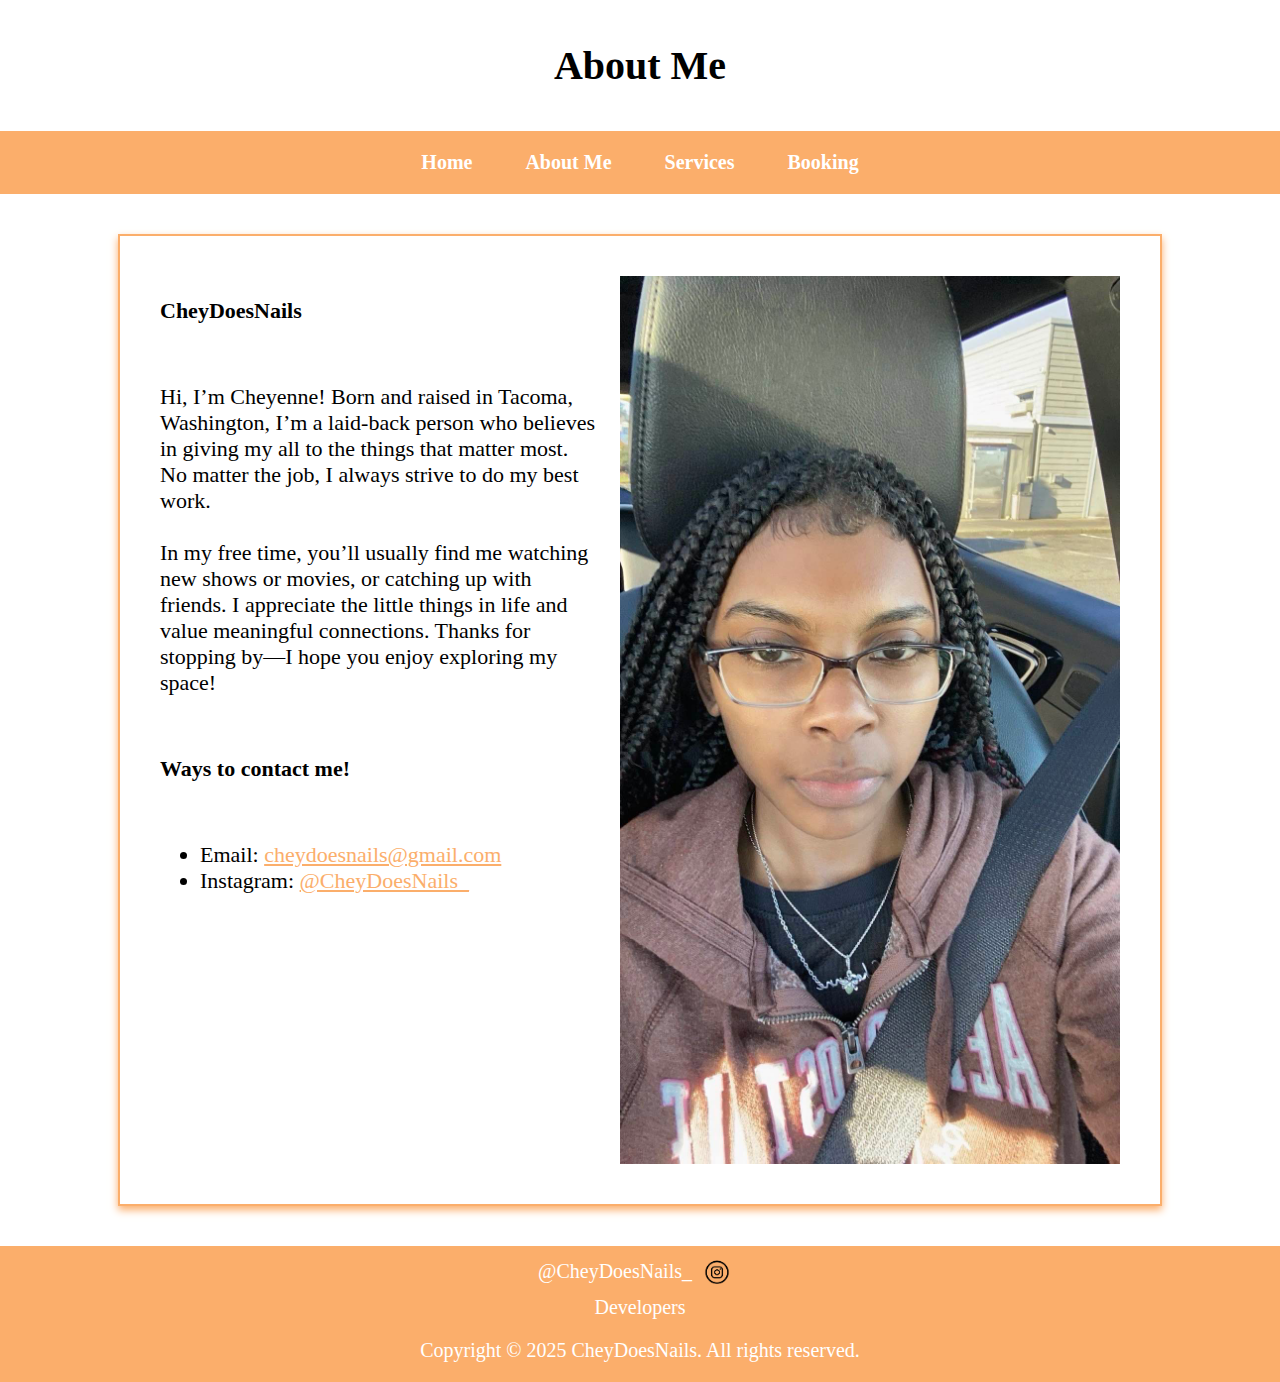
<file: AboutMe.html>
<!DOCTYPE html>
<html lang="en">
<head>
    <meta charset="UTF-8">
    <meta name="viewport" content="width=device-width, initial-scale=1.0">
    <title>About Me</title>
    <link rel="stylesheet" type="text/css" href="CheyDoesNailsStyling.css">
</head>

<body>
    <!-- Header tab with title  -->
    <header>
        <h1>About Me</h1>
    </header>

    <!-- Navigation tab with portfolio, about me, services, and bookings-->
    <nav>
        <a href="index.html">Home</a>
        <a href="AboutMe.html">About Me</a>
        <!-- <a href="Portfolio.html">Portfolio</a> -->
        <a href="Services.html">Services</a>
        <a href="Booking.html">Booking</a>
    </nav>

    <section id="aboutMe" class="aboutMe">
    <div class="aboutMeContent">
        <div class="aboutMeText">
            <p><strong>CheyDoesNails</strong></p>
            <p> 
                Hi, I’m Cheyenne! Born and raised in Tacoma, Washington, I’m a laid-back person who believes in giving my all to the things that matter most. No matter the job, I always strive to do my best work.
                <br><br>
                In my free time, you’ll usually find me watching new shows or movies, or catching up with friends. I appreciate the little things in life and value meaningful connections. Thanks for stopping by—I hope you enjoy exploring my space!   
            </p>  
            <div class="contacts">

                <p><strong>Ways to contact me!</strong></p>
                <ul>
                    <li>Email: <a href="mailto:cheydoesnails@gmail.com ?subject=Inquiry&body=Hello, I would like to inquire about your services.">cheydoesnails@gmail.com</a></li>
                    <li>Instagram: <a href="https://www.instagram.com/cheydoesnails_/"/>@CheyDoesNails_</a></li>
                </ul>
            </div>
        </div>
        <img src="Aboutme.jpg" alt="Cheyennes picture" width="500" height="800">
    </div>
    </section>



    <footer>
        <!-- Instagram Link -->
        <a href="https://www.instagram.com/cheydoesnails_/" class="igLogo">@CheyDoesNails_<img src="IGLogo.png" alt="IG Logo"/></a>
        <a href="Developers.html">Developers</a>
        <p>Copyright &copy; 2025 CheyDoesNails. All rights reserved.</p>
    </footer>
</body>
</html>
</file>
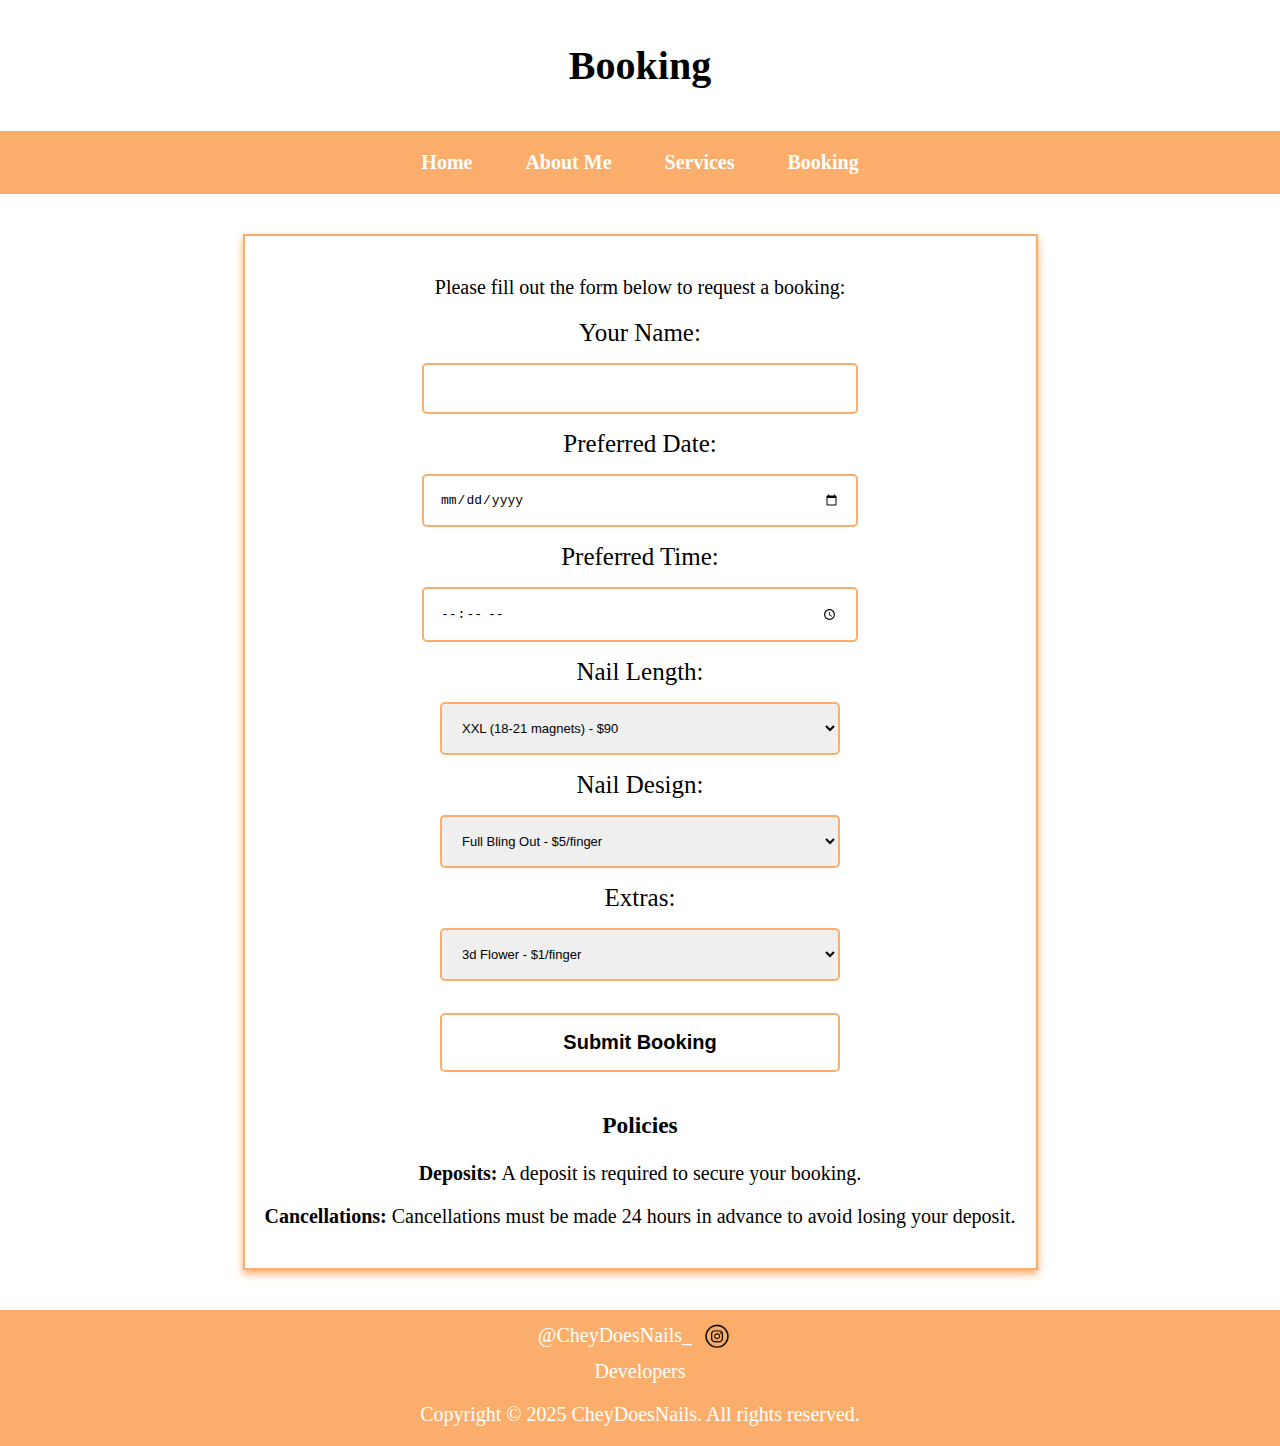
<file: Booking.html>
<!DOCTYPE html>
<html lang="en">
<head>
    <meta charset="UTF-8">
    <meta name="viewport" content="width=device-width, initial-scale=1.0">
    <title>Booking</title>
    <link rel="stylesheet" type="text/css" href="CheyDoesNailsStyling.css">
</head>

<body>
    <!-- Header tab with title  -->
    <header>
        <h1>Booking</h1>
    </header>

    <!-- Navigation tab with portfolio, about me, services, and bookings-->
    <nav>
        <a href="index.html">Home</a>
        <a href="AboutMe.html">About Me</a>
        <!-- <a href="Portfolio.html">Portfolio</a> -->
        <a href="Services.html">Services</a>
        <a href="Booking.html">Booking</a>
    </nav>

    <section id="booking" class="booking">
    <p>Please fill out the form below to request a booking:</p>
    <form>
        <label for="name">Your Name:</label>
        <input type="text" id="name" name="name" required>

        <label for="date">Preferred Date:</label>
        <input type="date" id="date" name="date" required>

        <label for="time">Preferred Time:</label>
        <input type="time" id="time" name="time" required>

        <label for="type">Nail Length:</label>
        <select id="type" name="type" required>
            <option value="XXL">XXL (18-21 magnets) - $90</option>
            <option value="XL">XL (14-17 magnets) - $80</option>
            <option value="L">L (10-13 magnets) - $70</option>
            <option value="ML">ML (6-9 magnets) - $60</option>
            <option value="M">M (3-5 magnets) - $55</option>
            <option value="S">S (1-2 magnets) - $45</option>
        </select>

        <label for="type">Nail Design:</label>
        <select id="type" name="type" required>
            <option value="FullBlingOut">Full Bling Out - $5/finger</option>
            <option value="FrenchTipBlingOut">French Tip Bling Out - $2/finger</option>
            <option value="ComplexDesigns">Complex Designs - $ DM</option>
        </select>

        <label for="type">Extras:</label>
        <select id="type" name="type" required>
            <option value="3dFlower">3d Flower - $1/finger</option>
            <option value="Charm">Charm - $2 each</option>
            <option value="Rhinestones">Rhinestones - $1/finger</option>
            <option value="Fill">Fill - $40</option>
            <option value="Soak">Soak - $15</option>
        </select>

        <button type="submit">Submit Booking</button>
    </form>

    <h3>Policies</h3>
    <p><strong>Deposits:</strong> A deposit is required to secure your booking.</p>
    <p><strong>Cancellations:</strong> Cancellations must be made 24 hours in advance to avoid losing your deposit.</p>
    </section>

    <footer>
        <!-- Instagram Link -->
        <a href="https://www.instagram.com/cheydoesnails_/" class="igLogo">@CheyDoesNails_<img src="IGLogo.png" alt="IG Logo"/></a>
        <a href="Developers.html">Developers</a>
        <p>Copyright &copy; 2025 CheyDoesNails. All rights reserved.</p>
    </footer>
</body>
</html>
</file>
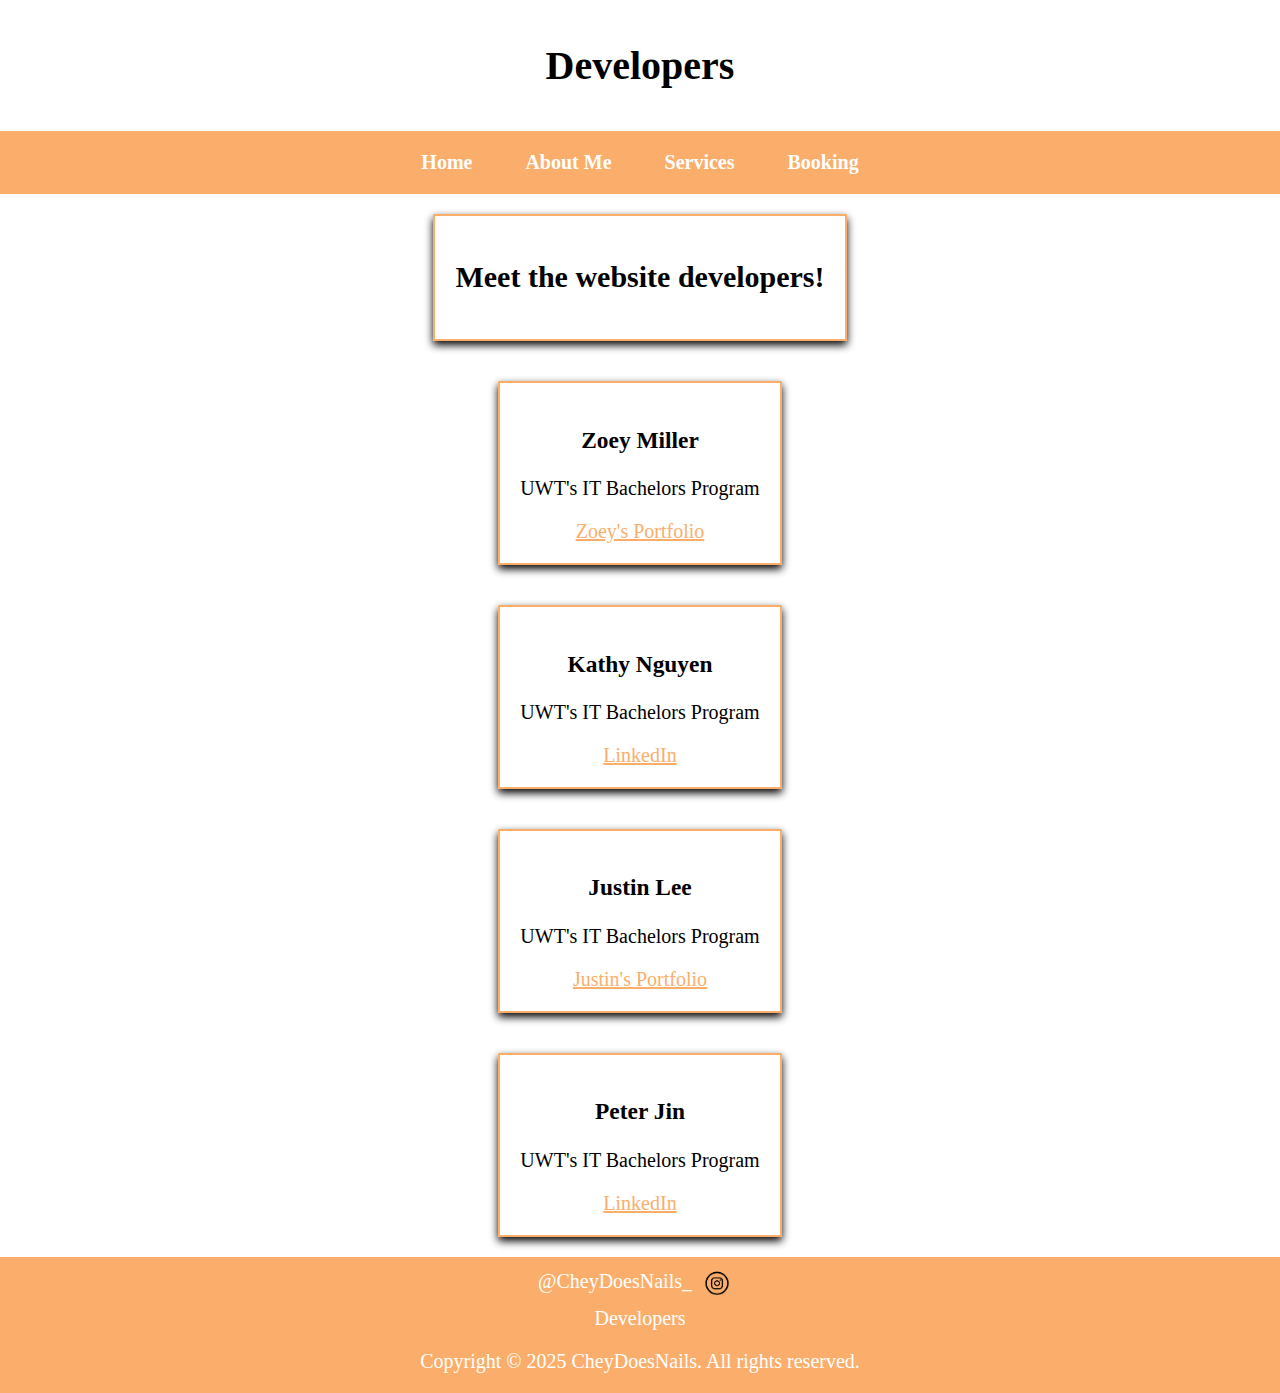
<file: Developers.html>
<!DOCTYPE html>
<html>
<head>
	<meta charset="UTF-8">
    <meta name="viewport" content="width=device-width, initial-scale=1.0">
    <title>Developers</title>
    <link rel="stylesheet" type="text/css" href="CheyDoesNailsStyling.css">
</head>
<body>
	<!-- Header tab with title  -->
    <header>
        <h1>Developers</h1>
    </header>

    <!-- Navigation tab with portfolio, about me, services, and bookings-->
    <nav>
        <a href="index.html">Home</a>
        <a href="AboutMe.html">About Me</a>
        <!-- <a href="Portfolio.html">Portfolio</a> -->
        <a href="Services.html">Services</a>
        <a href="Booking.html">Booking</a>
    </nav>
    <section class="devTab">
    	<h2>
    		Meet the website developers!
    	</h2>
    </section>
    	
    <section class="devTab">
    	<h3>Zoey Miller</h3>
    	<p>
    		UWT's IT Bachelors Program
    	</p>
    	<a href="ZM_MyPortfolio.html" class="myPortfolio">Zoey's Portfolio</a>
    </section>
    	
    <section class="devTab">
    	<h3>Kathy Nguyen</h3>
    	<p>
    		UWT's IT Bachelors Program
    	</p>
    	<a href="https://www.linkedin.com/in/kathy-ngyn/" target="_blank">LinkedIn</a>
    </section>

    <section class="devTab">
    	<h3>Justin Lee</h3>
    	<p>
    		UWT's IT Bachelors Program
    	</p>
    	<a href="JL_Portfolio.html" class="myPortfolio">Justin's Portfolio</a>
    </section>

    <section class="devTab">
    	<h3>Peter Jin</h3>
    	<p>
    		UWT's IT Bachelors Program
    	</p>
    	<a href="https://www.linkedin.com/in/peter-jin-625937176/" target="_blank">LinkedIn</a>
    </section>
	<footer>
        <!-- Instagram Link -->
        <a href="https://www.instagram.com/cheydoesnails_/" class="igLogo">@CheyDoesNails_<img src="IGLogo.png" alt="IG Logo"/></a>
        <a href="Developers.html">Developers</a>
        <p>Copyright &copy; 2025 CheyDoesNails. All rights reserved.</p>
    </footer>
</body>
</html>
</file>
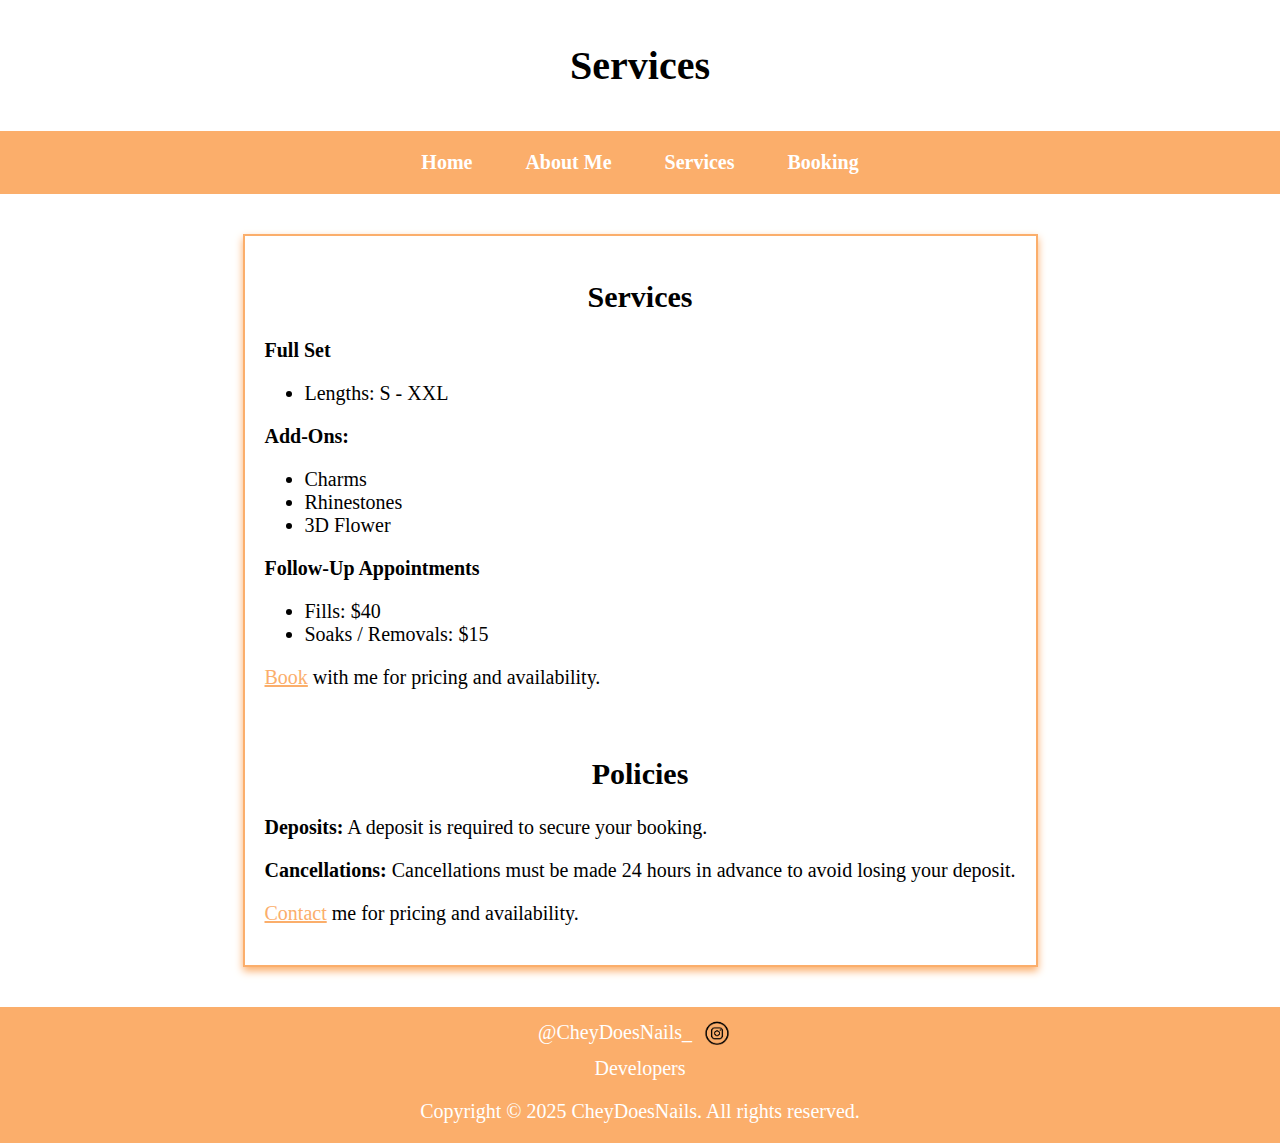
<file: Services.html>
<!DOCTYPE html>
<html lang="en">
<head>
    <meta charset="UTF-8">
    <meta name="viewport" content="width=device-width, initial-scale=1.0">
    <title>Services</title>
    <link rel="stylesheet" type="text/css" href="CheyDoesNailsStyling.css">
</head>

<body>
    <!-- Header tab with title  -->
    <header>
        <h1>Services</h1>
    </header>

    <!-- Navigation tab with portfolio, about me, services, and bookings-->
    <nav>
        <a href="index.html">Home</a>
        <a href="AboutMe.html">About Me</a>
        <!-- <a href="Portfolio.html">Portfolio</a> -->
        <a href="Services.html">Services</a>
        <a href="Booking.html">Booking</a>
    </nav>

    <!-- Services Section -->
        <section id="services" class="services">
            <!-- Heading with hyperlink to services page -->
            <h2><a href="Booking.html">Services</a></h2>
            <p><strong>Full Set</strong></p>
            <ul>
                <li>Lengths: S - XXL</li>
            </ul>
            <p><strong>Add-Ons:</strong></p>
            <ul>
                <li>Charms</li>
                <li>Rhinestones</li>
                <li>3D Flower</li>
            </ul>
            <p><strong>Follow-Up Appointments</strong></p>
            <ul>
                <li>Fills: $40</li>
                <li>Soaks / Removals: $15</li>
            </ul>
            <p><a href="Booking.html" class="serviceBtn">Book</a> with me for pricing and availability.</p>
            <br>
            <h2><a href="Booking.html">Policies</a></h2>
            <p><strong>Deposits:</strong> A deposit is required to secure your booking.</p>
            <p><strong>Cancellations:</strong> Cancellations must be made 24 hours in advance to avoid losing your deposit.</p>
            <p><a href="mailto:cheydoesnails@gmail.com ?subject=Inquiry&body=Hello, I would like to inquire about your services." class="serviceBtn">Contact</a> me for pricing and availability.</p>
        </section>

    <footer>
        <!-- Instagram Link -->
        <a href="https://www.instagram.com/cheydoesnails_/" class="igLogo">@CheyDoesNails_<img src="IGLogo.png" alt="IG Logo"/></a>
        <a href="Developers.html">Developers</a>
        <p>Copyright &copy; 2025 CheyDoesNails. All rights reserved.</p>
    </footer>
</body>
</html>
</file>
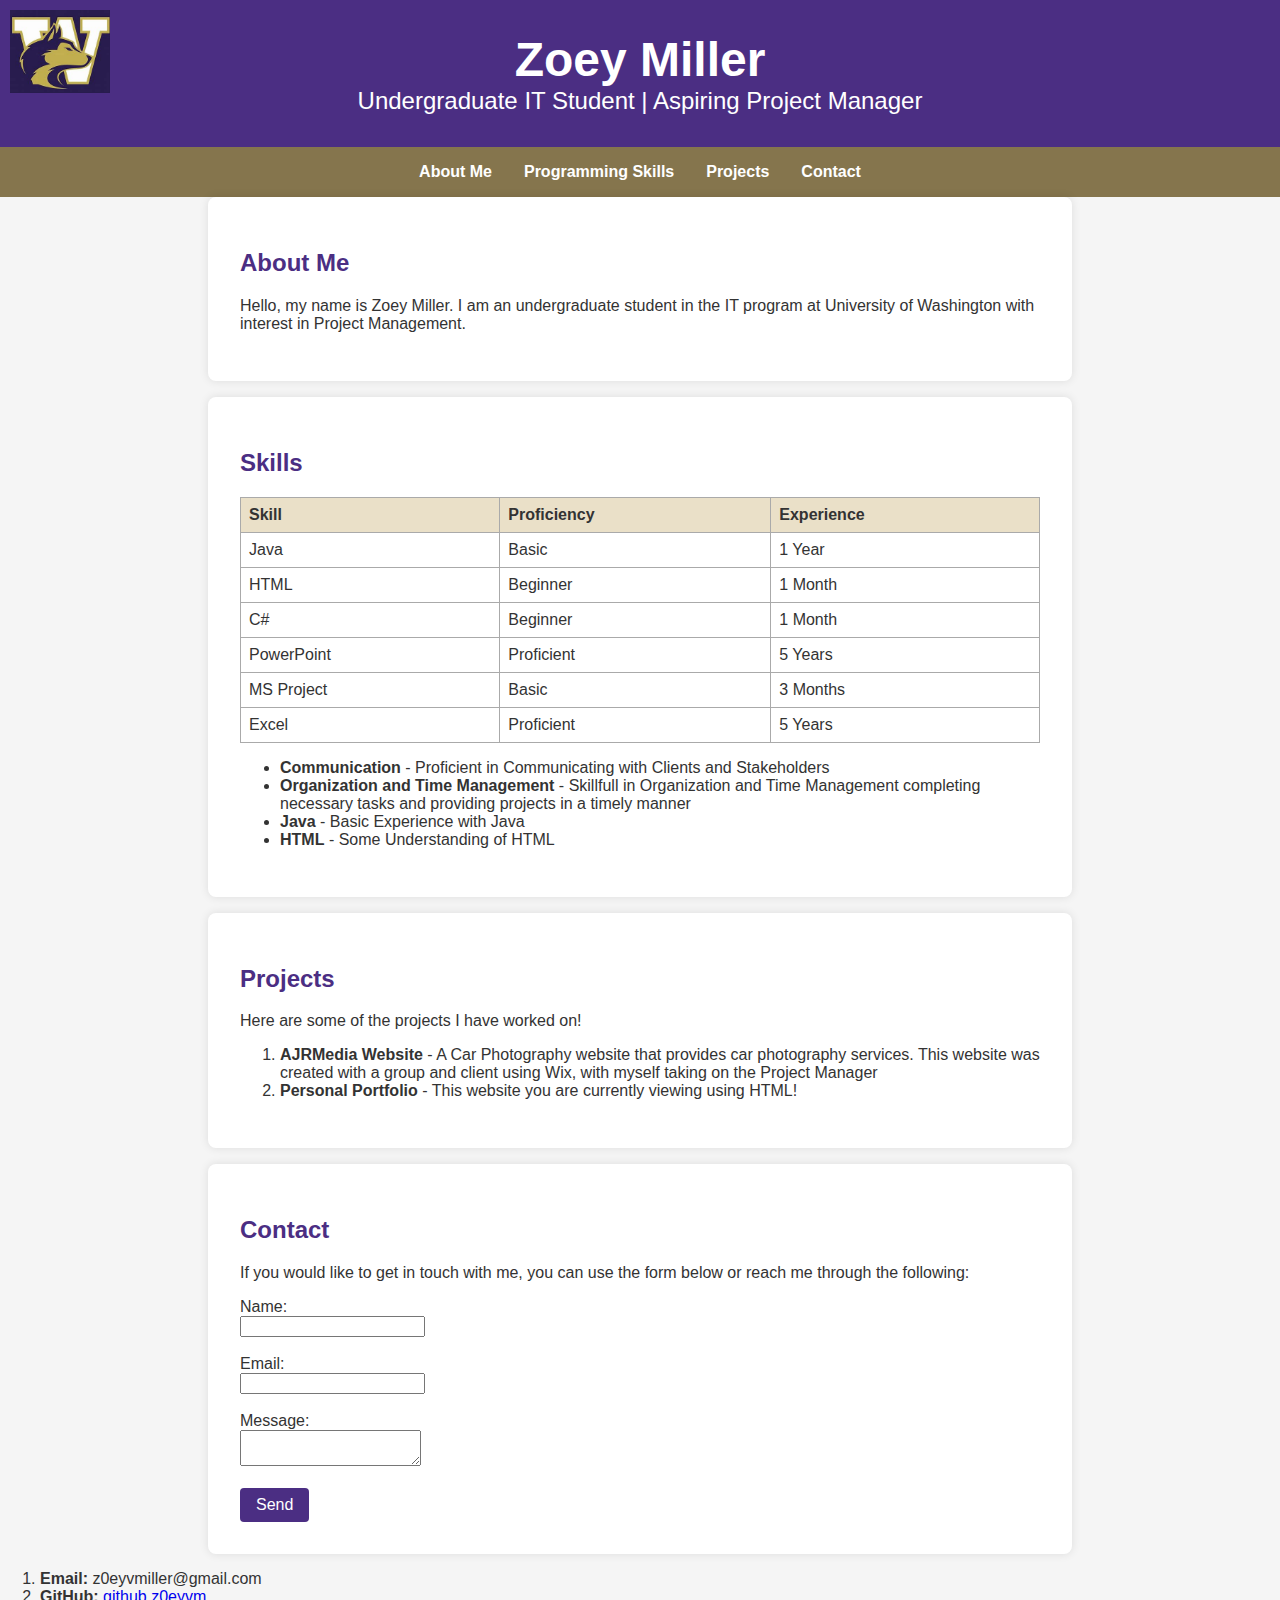
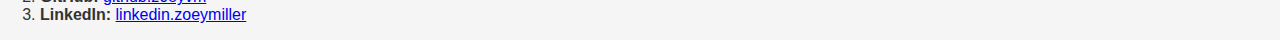
<file: ZM_MyPortfolio.html>
<!DOCTYPE html>
<html>
<head>
	<meta charset="utf-8">
	<meta name="viewport" content="width=device-width, initial-scale=1">
	<title>Zoey Miller | Portfolio</title>
</head>
	<style>
        body {
            font-family: Arial, sans-serif;
            margin: 0;
            padding: 0;
            background-color: #F5F5F5;
            color: #333;
        }
        header {
            background-color: #4B2E83;
            color: #FFF;
            text-align: center;
            padding: 2rem 0;
            position: relative;
        }
        header img {
            position: absolute;
            top: 10px;
            left: 10px;
            width: 100px;
            height: auto;
        }
        header h1 {
            margin: 0;
            font-size: 3rem;
        }
        header p {
            margin: 0;
            font-size: 1.5rem;
        }
        nav {
            background-color: #85754D;
            padding: 1rem;
        }
        nav ul {
            list-style: none;
            margin: 0;
            padding: 0;
            display: flex;
            justify-content: center;
        }
        nav ul li {
            margin: 0 1rem;
        }
        nav ul li a {
            color: #FFF;
            text-decoration: none;
            font-weight: bold;
        }
        section {
            padding: 2rem;
            max-width: 800px;
            margin: auto;
            background-color: #FFF;
            margin-bottom: 1rem;
            border-radius: 8px;
            box-shadow: 0 0 10px rgba(0, 0, 0, 0.1);
            color: #333;
        }
        section h2 {
            color: #4B2E83;
        }
        table {
            width: 100%;
            border-collapse: collapse;
            margin-top: 1rem;
        }
        table, th, td {
            border: 1px solid #AAA;
        }
        th, td {
            padding: 0.5rem;
            text-align: left;
        }
        th {
            background-color: #EAE0C8;
        }
        footer {
            background-color: #4B2E83;
            color: #FFF;
            text-align: center;
            padding: 1rem 0;
        }
        button {
            background-color: #4B2E83;
            color: #FFF;
            border: none;
            padding: 0.5rem 1rem;
            cursor: pointer;
            border-radius: 4px;
            font-size: 1rem;
        }
        button:hover {
            background-color: #85754D;
        }
    </style>
<body>
<header>
	<img src="UWT.jpg" alt="UW Logo">
	<h1>Zoey Miller</h1>
	<p>Undergraduate IT Student | Aspiring Project Manager</p>
</header>
	<nav>
	<ul>
	    <li><a href="#About">About Me</a></li>
	    <li><a href="#ProgrammingSkills">Programming Skills</a></li>
	    <li><a href="#Projects">Projects</a></li>
	    <li><a href="#Contacts">Contact</a></li>
	</ul>
	</nav>

	<!-- About Me Section -->
	<section id="AboutMe">
		<h2>About Me</h2>
		<p>
			Hello, my name is Zoey Miller. I am an undergraduate student in the IT program at University of Washington with interest in Project Management.
		</p>
	</section>

	<!-- Skills Section -->
	<section id="ProgrammingSkills">
		<h2>Skills</h2>
		<table border="1" cellspacing="0" cellpadding="5">
			<thead>
				<tr>
					<th>Skill</th>
					<th>Proficiency</th>
					<th>Experience</th>
				</tr>
				<tbody>
					<tr>
						<td>Java</td>
						<td>Basic</td>
						<td>1 Year</td>
					</tr>
					<tr>
						<td>HTML</td>
						<td>Beginner</td>
						<td>1 Month</td>
					</tr>
					<tr>
						<td>C#</td>
						<td>Beginner</td>
						<td>1 Month</td>
					</tr>
					<tr>
						<td>PowerPoint</td>
						<td>Proficient</td>
						<td>5 Years</td>
					</tr>
					<tr>
						<td>MS Project</td>
						<td>Basic</td>
						<td>3 Months</td>
						
					</tr>
					<tr>
						<td>Excel</td>
						<td>Proficient</td>
						<td>5 Years</td>
					</tr>
				</tbody>
			</thead>
		</table>

		<ul>
			<li><strong>Communication</strong> - Proficient in Communicating with Clients and Stakeholders</li>
			<li><strong>Organization and Time Management</strong> - Skillfull in Organization and Time Management completing necessary tasks and providing projects in a timely manner</li>
			<li><strong>Java</strong> - Basic Experience with Java</li>
			<li><strong>HTML</strong> - Some Understanding of HTML</li>
		</ul>
	</section>

	<!-- Projects Section -->
	<section id="projects">
		<h2>Projects</h2>
		<p>Here are some of the projects I have worked on! </p>
		<ol>
			<li><strong>AJRMedia Website</strong> - A Car Photography website that provides car photography services. This website was created with a group and client using Wix, with myself taking on the Project Manager</li>
			<li><strong>Personal Portfolio</strong> - This website you are currently viewing using HTML!</li>
		</ol>
	</section>

	<!-- Contact Section -->
	<section id="contact">	
		<h2>Contact</h2>
		<p>
		If you would like to get in touch with me, you can use the form below or reach me through the following:
		</p>

		<form action="#" method="post">
			<label for="name">Name:</label><br>
			<input type="text" id="name" name="name" required><br><br>

			<label for="email">Email:</label><br>
			<input type="email" id="email" name="email" required><br><br>

			<label for="message">Message:</label><br>
			<textarea id="message" id="message" name="message rows="5" required></textarea><br><br>

			<button type="submit">Send</button>
		</form>
	</section>

		<ol>
			<li><strong>Email:</strong> z0eyvmiller@gmail.com</li>
			<li><strong>GitHub:</strong> <a href="https://github.com/z0eyvm" target="_blank"> github.z0eyvm</li></a>
			<li><strong>LinkedIn:</strong> <a href="https://www.linkedin.com/in/zoey-miller-548a872a3/" target="_blank"> linkedin.zoeymiller</li></a>
		</ol>
	</section>

</body>
</html>
</file>
<file: CheyDoesNailsStyling.css>
:root {
    --yellow: #fbae6b;
}

body {
    font-family: "Times New Roman", Times, serif;
    background-color: white;
    margin: 0;
    padding: 0;
    text-align: center;
    font-size: 20px;    
    display: flex;
    flex-direction: column;
    justify-content: center;
    align-items: center;
}

header {
    background-color: white;
    text-shadow: 10px;
    padding: 15px;
    align-items: center;
    width: 100%;
    color: black; 
}

a {
    color: black;
    text-decoration: none;
}

nav {
    background-color: var(--yellow);
    align-items: center;
    padding: 20px;
    width: 100%;
}

nav a {
    margin: 0 1.5rem;
    text-decoration: none;
    color: white;
    font-weight: bold;
    transition: color 0.3s;
}

nav a:hover {
    color: white; 
}

.container {
    padding: 3rem;
    margin: 0 auto;
    color: black;
    max-width: 1200px; 
}

/* Tabs */
section {
    max-width: 1000px;
    box-shadow: 0 4px 8px var(--yellow);
    border-radius: 0; 
    color: black;
    border: 2px solid var(--yellow); 
}

.aboutMe, .services, .booking, .policies, .portfolio {
    color: black;
    padding: 20px;
    box-shadow: 0 4px 8px var(--yellow);
    border-radius: 0; 
    margin: 40px auto;
    border-color: var(--yellow);
}

.aboutMeContent {
    display: flex;
    justify-content: space-between;
    align-items: flex-start;
    padding: 20px;
}


.aboutMeText {
    width: 50%; 
    font-size: 22px;
    text-align: left;
}

.aboutMeText p {
    margin-bottom: 60px;
}

.aboutMeContent img {
    width: 500px; 
    height: auto;
    margin-left: 20px;
}

.contacts a {
    text-decoration: underline;
    color: var(--yellow);
}

.contacts {
    margin-top: 10px;
}

.portfolio img {
    width: 100%;
    max-width: 300px;
    margin: 0.5rem;
    border-radius: 8px;
    padding: 5px;
}


.portfolio {
    box-shadow: 0 4px 8px var(--yellow);
    margin: 0;
    margin-top: 20px;
}

.aboutMe {
    display: flex;
}

.serviceBtn {
    text-decoration: underline;
    color: var(--yellow);
}

.button-container {
    display: flex; 
    justify-content: center; 
    align-items: center; 
    width: 100%;
    max-width: 900px; 
    margin: 30px auto; 
    color: var(--yellow);
}

.book-with-me-btn, .contact-me-btn {
    max-width: 60%; 
    margin: 35px; 
    color: var(--yellow);
    font-size: 25px;
    font-weight: bold;
    text-decoration: underline;
    display: flex;
    justify-content: center;
    align-items: center;
    white-space: nowrap;
    margin-top: 0px;
}

.book-with-me-btn:hover, .contact-me-btn:hover {
    background-color: white;
    color: black;
}

.introPara{
    font-size: 20px;
    color: black;
    padding: 20px;
    box-shadow: 0 4px 8px var(--yellow);
    border-radius: 0; 
    margin: 0px auto;
    border-color: var(--yellow);
}

.services p {
    text-align: left;
}

ul {
    text-align: left;
}

.devTab {
    max-width: 900px;
    margin: 20px auto;
    padding: 20px;
    box-shadow: 0 4px 8px; 
    border-radius: 1px;
}

.devTab a {
    color: var(--yellow);
    text-decoration: underline;
}

/* Form Section */
form {
    display: flex;
    flex-direction: column;
    justify-content: center;
    align-items: center;
    margin: 0 auto;
    width: 100%;
    max-width: 400px;
    text-align: left;
    font-size: 25px;
}

form input, form select, form button {
    width: 100%;
    max-width: 400px;
    padding: 1rem;
    font-size: 13px;
    border-radius: 5px;
    border: 2px solid var(--yellow);
    margin: 1rem 0;
}

form button {
    background-color: white;
    color: black;
    font-weight: bold;
    cursor: pointer;
    transition: background-color 0.3s;
    font-size: 20px;
}

form button:hover {
    background-color: white;
    color: var(--yellow);
}

/* Footer */
footer {
  left: 0;
  bottom: 0;
  width: 100%;
  background-color: var(--yellow);
  color: white;
  text-align: center;
}

footer h1 {
    margin: 0;
    color: white;
}

footer a {
    color: white;
}

.aboutMeFooter footer {
    position: fixed;
}

/* Hyperlinked Buttons */
.igLogo {
    display: flex;
    align-items: center;
    justify-content: center;
    text-decoration: none;
    color: inherit;
}

.igLogo img {
    width: 50px;
}
</file>
